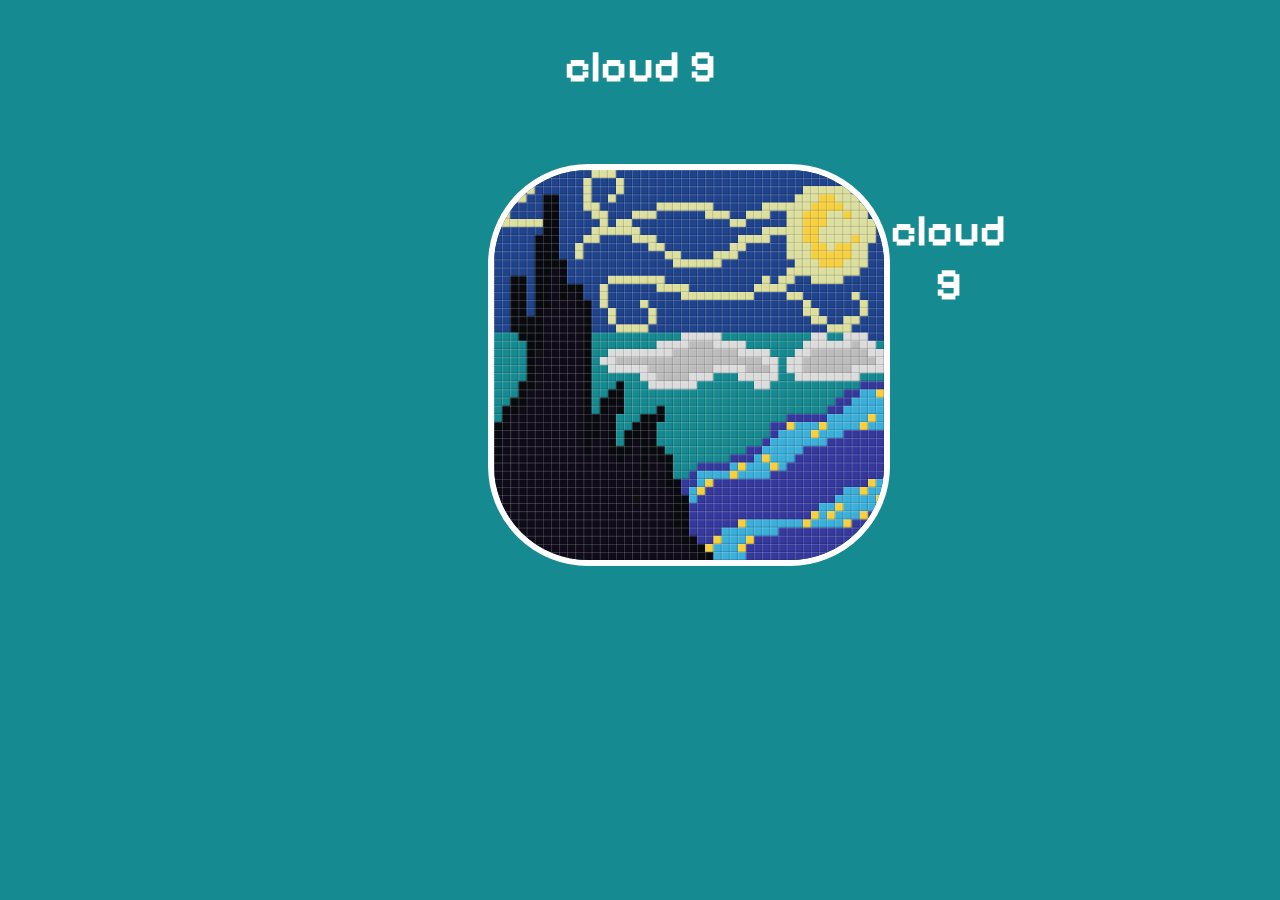
<file: index.html>
<!DOCTYPE html>
<html>
  <head>
    <meta charset="UTF-8">
    <title>Cloud-9</title>
    <link rel="stylesheet" href="styles.css">
    <link rel="stylesheet" href="/styles.css">
    <link rel="preconnect" href="https://fonts.googleapis.com">
  <!-- <link rel="preconnect" href="https://fonts.gstatic.com" crossorigin>
  <link href="https://fonts.googleapis.com/css2?family=Bitcount+Ink:wght@100..900&display=swap" rel="stylesheet"> -->
  <link rel="icon" type="image/png" sizes="16x16" href="icons/favicon.ico">

  </head>
  <body>
    <h1 id="app-title">cloud 9</h1>
    <div id="mainapp">
      <div id="header-div">
<img src="icons/non sparkle night.png" alt="night" id="bg-night"></div><h1 id="app-title">cloud 9</h1>
    <div id="mainapp">
      <div id="header-div">
<img src="icons/non sparkle night.png" alt="night" id="bg-night"></div>
    <script src="/js/neutralino.js"></script>

    <!-- Your app's source files -->
    <script src="/js/main.js"></script>
  </body>
</html>
</file>
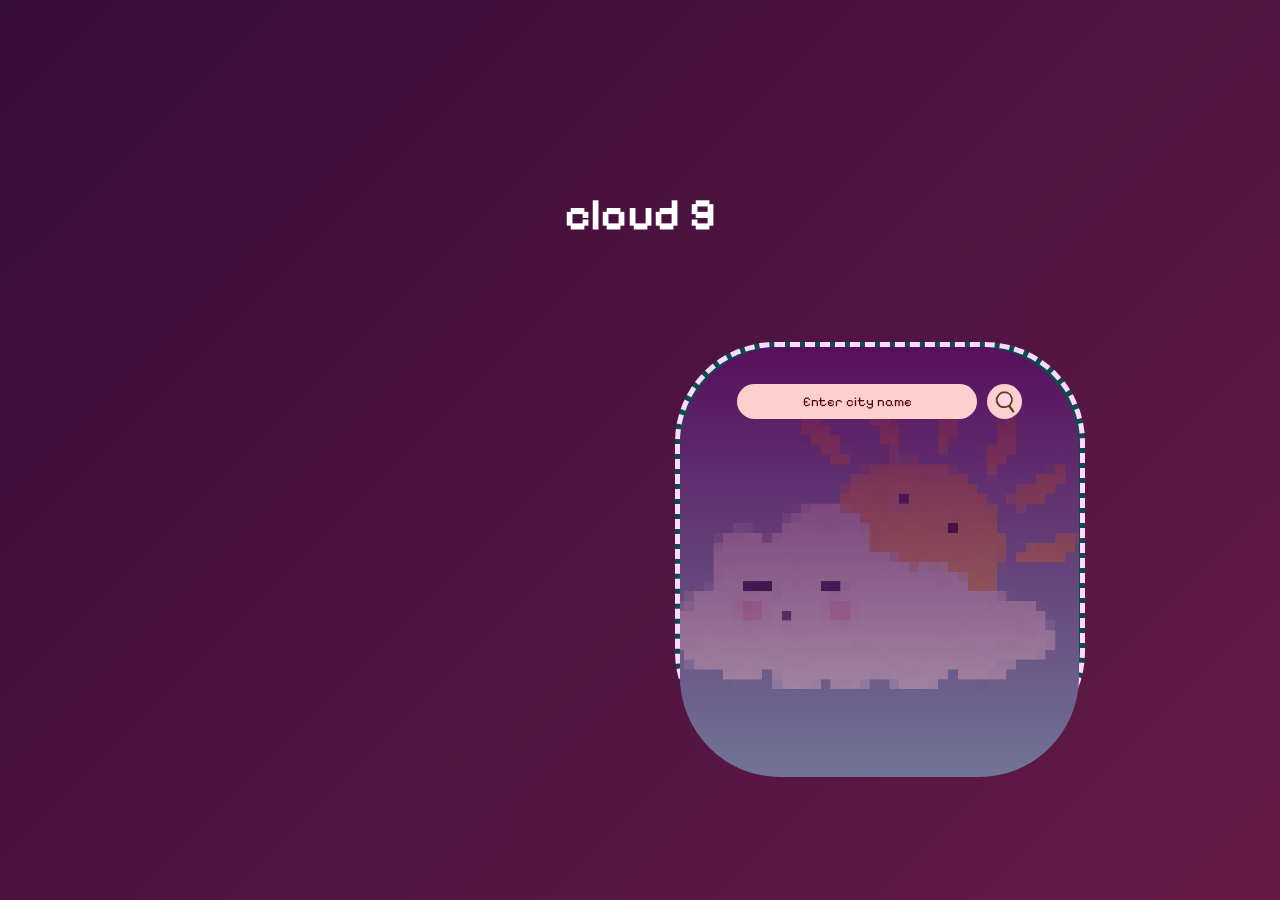
<file: resources/index.html>
<!DOCTYPE html>
<html>
  <head>
    <meta charset="UTF-8">
    <title>Cloud-9</title>
    <link rel="stylesheet" href="styles.css">
    <link rel="stylesheet" href="/styles.css">
    <link rel="preconnect" href="https://fonts.googleapis.com">
  <!-- <link rel="preconnect" href="https://fonts.gstatic.com" crossorigin>
  <link href="https://fonts.googleapis.com/css2?family=Bitcount+Ink:wght@100..900&display=swap" rel="stylesheet"> -->
  <link rel="icon" type="image/png" sizes="16x16" href="icons/favicon.ico">

  </head>
  <body>
    <h1 id="app-title">cloud 9</h1>
    <div id="mainapp">
          <div class="card">
            <div class="search">
              <input type="text" id="search-input" placeholder="Enter city name" spellcheck="false">
              <button><img src="icons/download__15_-removebg-preview.png" alt="search" id="search-icon"></button>
            </div>
        <div class="weather">
          <img src="icons/rain.png" alt="rain" class="weather-icon">
          <h1 class="temp">22°C</h1>
          <h2 class="city">New York</h2>
          <div class="details">
            <div class="col">
              <img src="icons/humidity.png" alt="humidity">
              <div>
                <p class="humidity">50%</p>
                <p class="detail-weather">Humidity</p>
              </div>
            </div>
             <div class="col">
              <img src="icons/wind.png" alt="wind">
              <div>
                <p class="wind">11 km/h</p>
                <p class="detail-weather">Wind Speed</p>
              </div>
            </div>
          </div>
        </div>
          </div>
   </div>
<!-- <img src="icons/non sparkle night.png" alt="night" id="bg-night"> -->
    <script src="/js/neutralino.js"></script>

    <!-- Your app's source files -->
    <script src="/js/main.js"></script>
    <script src="js/main.js"></script>

  </body>
</html>
</file>
<file: styles.css>
@import url('https://fonts.googleapis.com/css2?family=Bitcount+Ink:wght@100..900&family=Pixelify+Sans:wght@400..700&display=swap');

body {
    background-color: #158a91;
    
}

#app-title {
    text-align: center;
    font-size: 45px;
    -webkit-user-select: none;
    user-select: none;
    cursor: default;
    color: #fff;
    font-family: Pixelify Sans;
    margin-top: 40px;
}


#mainapp{
    border-radius: 100px;
    height: 400px;
    display: flex;
    margin-left: 480px;
    margin-top: 70px;
    width: 400px;
    background-color: #0c4c50;
    font-size: 16px;
    font-weight: normal;
}

#bg-night{
    border-radius: 100px;
    border: 6px solid #fff ;
    height: 390px;
    width: 390px;
    display: flex;
    font-size: 16px;
    font-weight: normal;
}

#bg-night:hover{
    background-image: url('icons/sparkle day.png');
    display: flex;
    font-size: 16px;
    font-weight: normal;
}

/* #header-div{
    text-align: center;
    margin-top: 20px;
    font-size: 20px;
    color: #fff;
    font-family: Pixelify Sans;
} */
</file>
<file: resources/styles.css>
@import url("https://fonts.googleapis.com/css2?family=Bitcount+Ink:wght@100..900&family=Pixelify+Sans:wght@400..700&display=swap");

:root {
  --primary-color: violet;
  --secondary-color:  rgb(255, 217, 255);
  --background-color: linear-gradient(
    135deg,
    rgb(56, 12, 56),
    rgb(100, 27, 70)
  );
  --border-color: #fdd0d0;
  --text-color: rgb(87, 10, 10);
  --font-family: "Pixelify Sans", sans-serif;
}

body {
  /* background-color: rgb(56, 12, 56); */
  background: linear-gradient(135deg, rgb(56, 12, 56), rgb(100, 27, 70));
  margin: 0;
  display: flex;
  flex-direction: column;
  justify-content: center;
  align-items: center;
  min-height: 100vh;
}

#app-title {
  text-align: center;
  font-size: 45px;
  -webkit-user-select: none;
  user-select: none;
  cursor: default;
  color: rgb(255, 217, 255);
  font-family: Pixelify Sans;
  margin-top: 40px;
}

#mainapp {
  border-radius: 100px;
  height: 430px;
  border: 5px solid rgb(255, 217, 255);
  border-style: dashed;
  display: flex;
  /* margin-left: 480px;
    margin-top: 70px; */
  /* width: 400px; */
  width: 100%;
  max-width: 400px;
  /* background: linear-gradient(135deg, #0c4c50, #158a91); */
  font-size: 16px;
  font-weight: normal;
}

.card {
  width: 100%;
  display: flex;
  flex-direction: column;
  align-items: center;
  justify-content: flex-start;
  max-width: 399px;
  background-image:
    repeating-linear-gradient(rgba(83, 0, 83, 0.9), rgba(80, 20, 77, 0.3)),
    url("icons/pixel_art_large.png");
  background-size: cover;
  background-position: center;
  background-repeat: no-repeat;
  border-radius: 100px;
  height: 430px;
  overflow: hidden;
}
.search button {
    display: flex;
    align-items: center;
    justify-content: center;
  border: 0;
  padding: 0;
  cursor: pointer;
  outline: 0;
  border-radius: 50%;
  width: 35px;
  height: 35px;
  background: var(--border-color);
  box-sizing: border-box;
}

#search-input {
  background: var(--border-color);
  border-radius: 20px;
  border: 2px solid var(--border-color);
  border-style: dotted;
  width: 240px;
  height: 35px;
  padding: 0 15px;
  text-align: center;
  font-family: Pixelify Sans;
  -webkit-text-fill-color: rgb(87, 10, 10);
  box-sizing: border-box;
}

.search {
    display: flex;
    align-items: center;
    justify-content: center;
    gap:10px;
  margin-top: 25px;
  margin-bottom: 0;
  padding-top: 12px;
  text-align: center;
}

#search-icon {
  height: 40px;
  width: 38px;
  padding-top: 0;
}

.weather-icon {
  width: 95px;
  height: 95px;
  margin-bottom: 2px;
}

.weather {
  display: none;
  flex-direction: column;
  align-items: center;
  justify-content: center;
  margin-top: 20px;
  font-family: var(--font-family);
  font-size: 14px;
  -webkit-text-fill-color: var(--secondary-color);
}

.details{
    display: flex;
    justify-content: space-around;
    width:320px;
    margin-top: 5px;
}

.col{
    display: flex;
    align-items: center;
    gap: 10px;
}

.col img{
    width: 30px;
    height: 30px;
}

.wind, .humidity{
    font-size: 20px;
    font-weight: bold;
    text-align: left;
    font-family: var(--font-family);
    -webkit-text-fill-color: var(--secondary-color);
    line-height: 1.2;
    margin:0;
}

.detail-weather{
    font-weight: bold;
    padding-top: -25px;
    font-size: 10px;
    text-align: left;
    font-family: var(--font-family);
    -webkit-text-fill-color: var(--secondary-color);
    margin: 3px 0 0 0;
}
</file>
